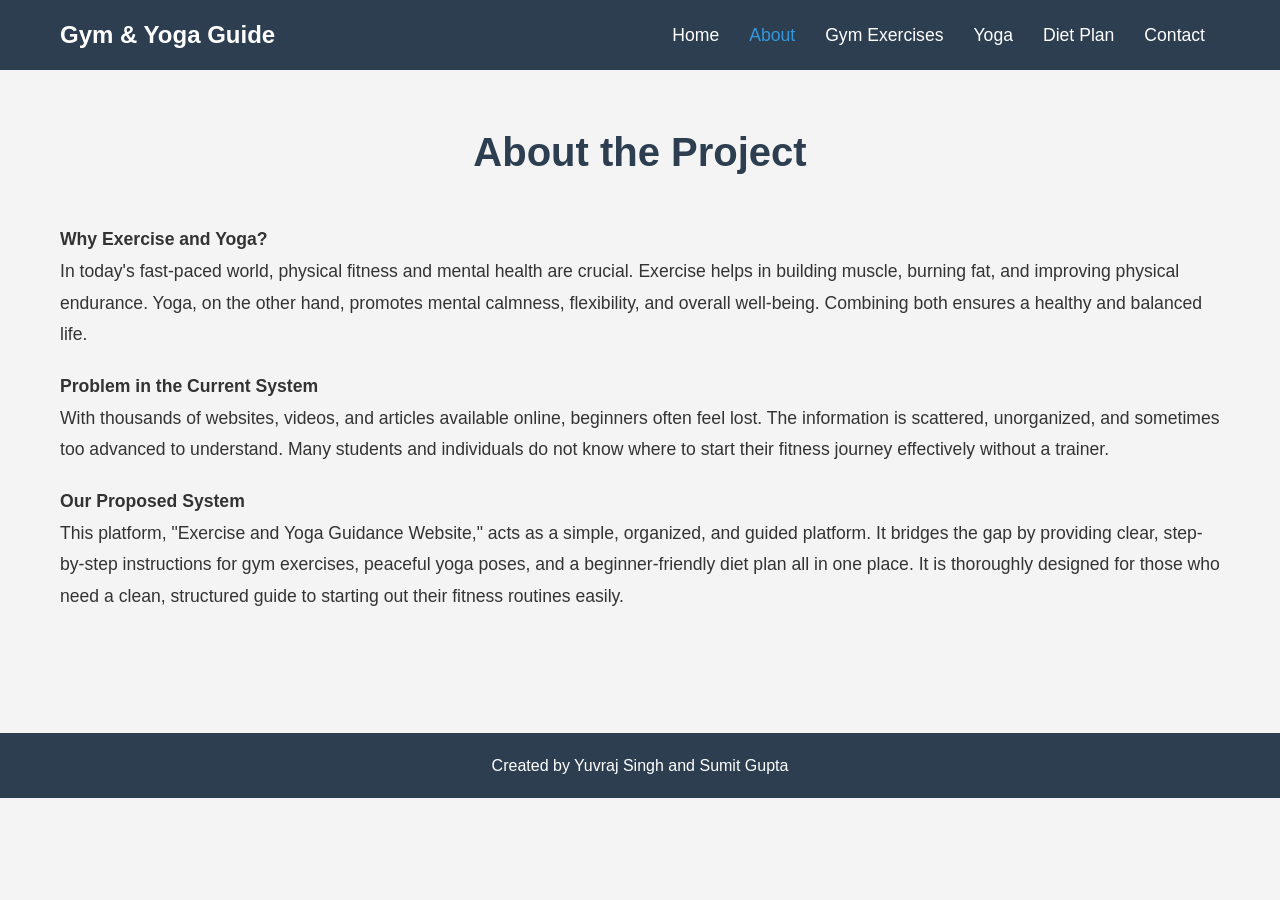
<file: gym-mini-project/about.html>
<!DOCTYPE html>
<html lang="en">

<head>
    <meta charset="UTF-8">
    <meta name="viewport" content="width=device-width, initial-scale=1.0">
    <title>About | Gym & Yoga Guide</title>
    <link rel="stylesheet" href="style.css">
</head>

<body>
    <header>
        <nav class="navbar">
            <a href="index.html" class="logo">Gym & Yoga Guide</a>
            <div class="menu-toggle">&#9776;</div>
            <ul class="nav-links">
                <li><a href="index.html">Home</a></li>
                <li><a href="about.html" class="active">About</a></li>
                <li><a href="gym.html">Gym Exercises</a></li>
                <li><a href="yoga.html">Yoga</a></li>
                <li><a href="diet.html">Diet Plan</a></li>
                <li><a href="contact.html">Contact</a></li>
            </ul>
        </nav>
    </header>

    <section class="section">
        <h2 class="section-title">About the Project</h2>

        <p class="content-text"><strong>Why Exercise and Yoga?</strong><br>
            In today's fast-paced world, physical fitness and mental health are crucial. Exercise helps in building
            muscle, burning fat, and improving physical endurance. Yoga, on the other hand, promotes mental calmness,
            flexibility, and overall well-being. Combining both ensures a healthy and balanced life.</p>

        <p class="content-text"><strong>Problem in the Current System</strong><br>
            With thousands of websites, videos, and articles available online, beginners often feel lost. The
            information is scattered, unorganized, and sometimes too advanced to understand. Many students and
            individuals do not know where to start their fitness journey effectively without a trainer.</p>

        <p class="content-text"><strong>Our Proposed System</strong><br>
            This platform, "Exercise and Yoga Guidance Website," acts as a simple, organized, and guided platform. It
            bridges the gap by providing clear, step-by-step instructions for gym exercises, peaceful yoga poses, and a
            beginner-friendly diet plan all in one place. It is thoroughly designed for those who need a clean,
            structured guide to starting out their fitness routines easily.</p>
    </section>

    <footer>
        <p>Created by Yuvraj Singh and Sumit Gupta</p>
    </footer>

    <script src="script.js"></script>
</body>

</html>
</file>
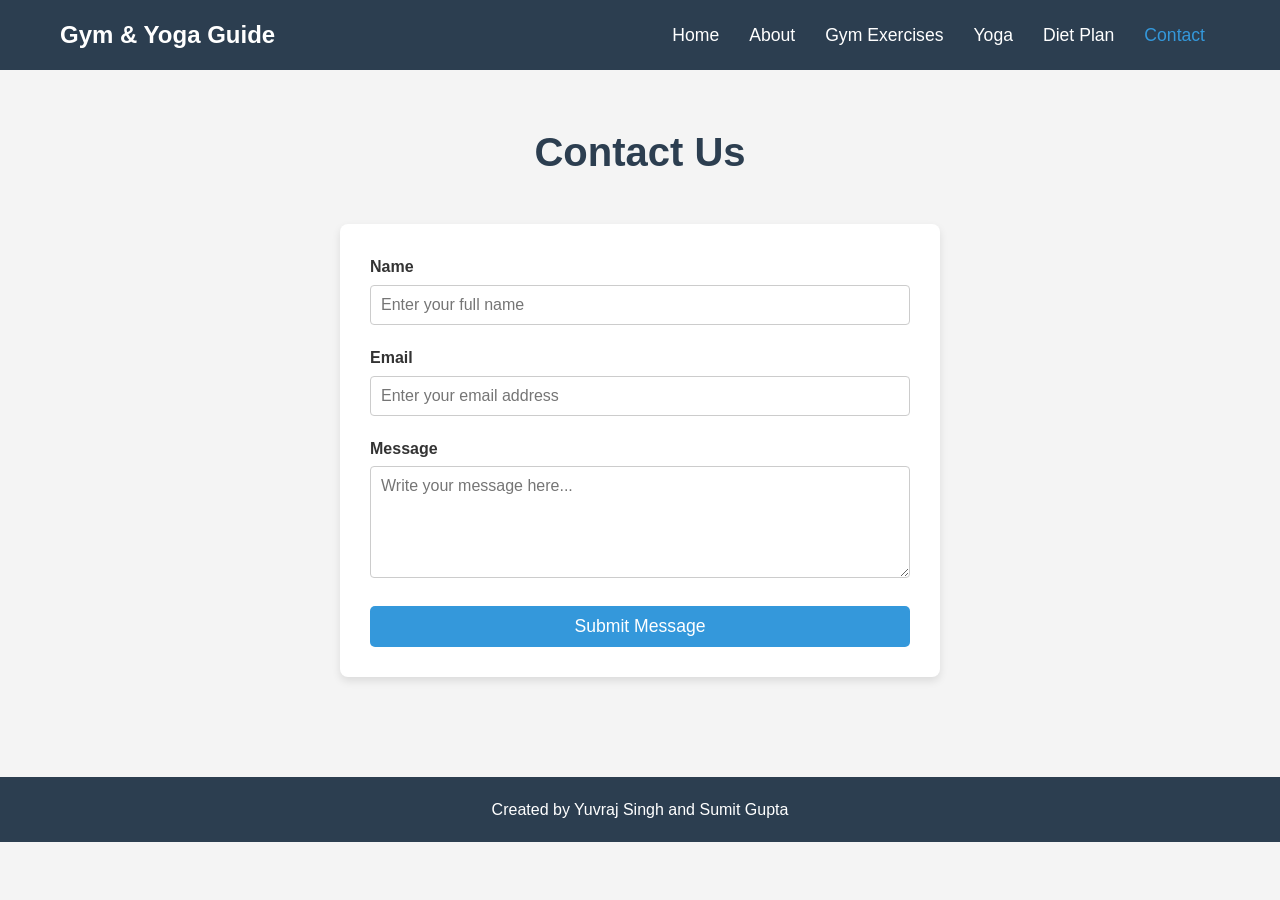
<file: gym-mini-project/contact.html>
<!DOCTYPE html>
<html lang="en">

<head>
    <meta charset="UTF-8">
    <meta name="viewport" content="width=device-width, initial-scale=1.0">
    <title>Contact | Gym & Yoga Guide</title>
    <link rel="stylesheet" href="style.css">
</head>

<body>
    <header>
        <nav class="navbar">
            <a href="index.html" class="logo">Gym & Yoga Guide</a>
            <div class="menu-toggle">&#9776;</div>
            <ul class="nav-links">
                <li><a href="index.html">Home</a></li>
                <li><a href="about.html">About</a></li>
                <li><a href="gym.html">Gym Exercises</a></li>
                <li><a href="yoga.html">Yoga</a></li>
                <li><a href="diet.html">Diet Plan</a></li>
                <li><a href="contact.html" class="active">Contact</a></li>
            </ul>
        </nav>
    </header>

    <section class="section">
        <h2 class="section-title">Contact Us</h2>

        <div class="contact-container">
            <form id="contactForm">
                <div class="form-group">
                    <label for="name">Name</label>
                    <input type="text" id="name" placeholder="Enter your full name">
                    <div class="error-message" id="nameError"></div>
                </div>

                <div class="form-group">
                    <label for="email">Email</label>
                    <input type="email" id="email" placeholder="Enter your email address">
                    <div class="error-message" id="emailError"></div>
                </div>

                <div class="form-group">
                    <label for="message">Message</label>
                    <textarea id="message" rows="5" placeholder="Write your message here..."></textarea>
                    <div class="error-message" id="messageError"></div>
                </div>

                <button type="submit" class="btn"
                    style="width: 100%; border: none; cursor: pointer; font-size: 1.1rem;">Submit Message</button>
            </form>
        </div>
    </section>

    <footer>
        <p>Created by Yuvraj Singh and Sumit Gupta</p>
    </footer>

    <script src="script.js"></script>
</body>

</html>
</file>
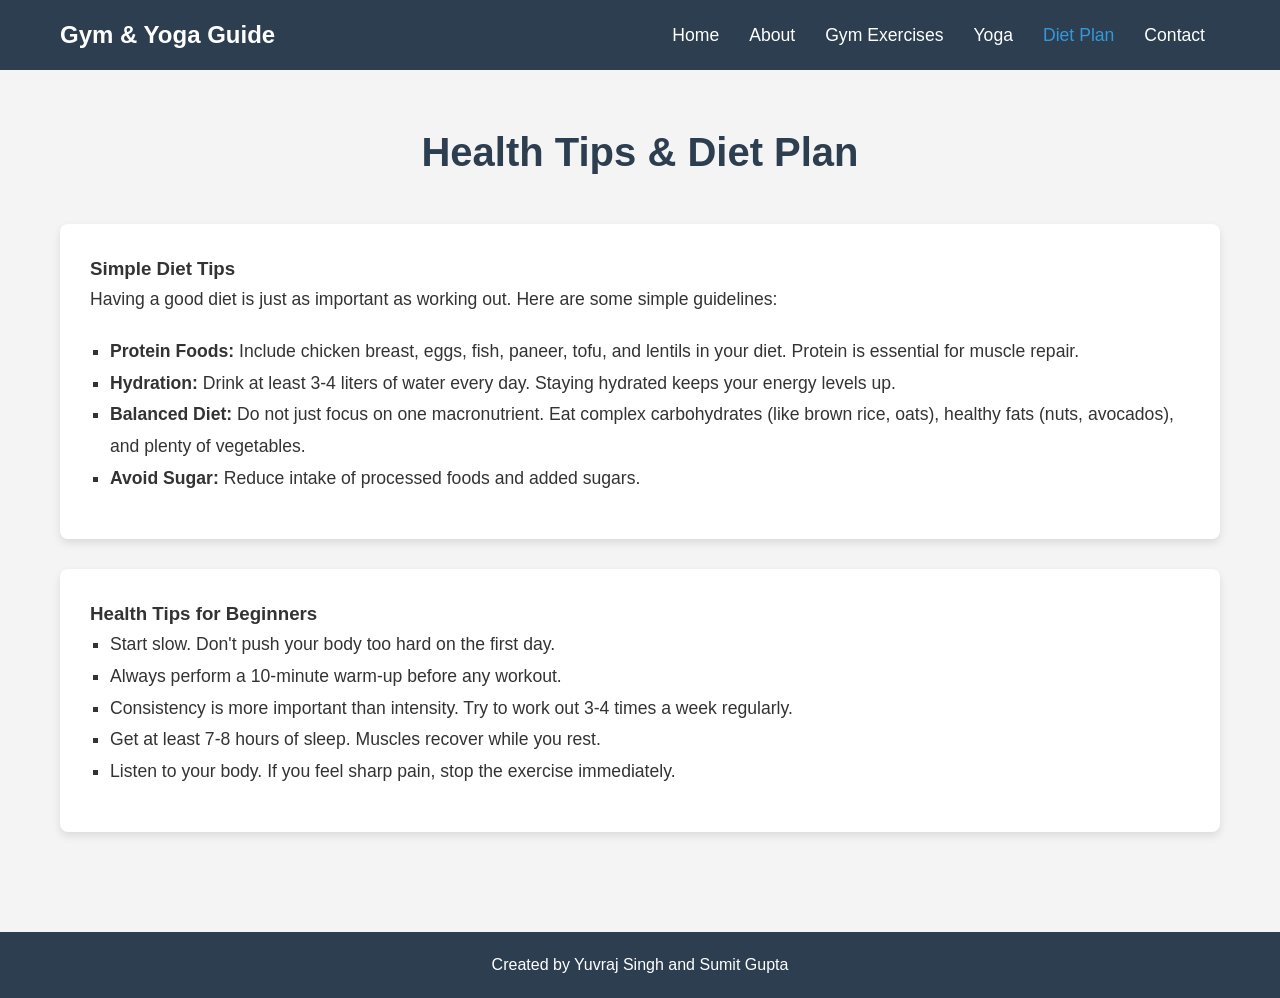
<file: gym-mini-project/diet.html>
<!DOCTYPE html>
<html lang="en">

<head>
    <meta charset="UTF-8">
    <meta name="viewport" content="width=device-width, initial-scale=1.0">
    <title>Diet Plan | Gym & Yoga Guide</title>
    <link rel="stylesheet" href="style.css">
</head>

<body>
    <header>
        <nav class="navbar">
            <a href="index.html" class="logo">Gym & Yoga Guide</a>
            <div class="menu-toggle">&#9776;</div>
            <ul class="nav-links">
                <li><a href="index.html">Home</a></li>
                <li><a href="about.html">About</a></li>
                <li><a href="gym.html">Gym Exercises</a></li>
                <li><a href="yoga.html">Yoga</a></li>
                <li><a href="diet.html" class="active">Diet Plan</a></li>
                <li><a href="contact.html">Contact</a></li>
            </ul>
        </nav>
    </header>

    <section class="section">
        <h2 class="section-title">Health Tips & Diet Plan</h2>

        <div
            style="background: #fff; padding: 30px; border-radius: 8px; box-shadow: 0 4px 8px rgba(0,0,0,0.1); margin-bottom: 30px;">
            <h3>Simple Diet Tips</h3>
            <p class="content-text">Having a good diet is just as important as working out. Here are some simple
                guidelines:</p>
            <ul class="list-items">
                <li><strong>Protein Foods:</strong> Include chicken breast, eggs, fish, paneer, tofu, and lentils in
                    your diet. Protein is essential for muscle repair.</li>
                <li><strong>Hydration:</strong> Drink at least 3-4 liters of water every day. Staying hydrated keeps
                    your energy levels up.</li>
                <li><strong>Balanced Diet:</strong> Do not just focus on one macronutrient. Eat complex carbohydrates
                    (like brown rice, oats), healthy fats (nuts, avocados), and plenty of vegetables.</li>
                <li><strong>Avoid Sugar:</strong> Reduce intake of processed foods and added sugars.</li>
            </ul>
        </div>

        <div style="background: #fff; padding: 30px; border-radius: 8px; box-shadow: 0 4px 8px rgba(0,0,0,0.1);">
            <h3>Health Tips for Beginners</h3>
            <ul class="list-items">
                <li>Start slow. Don't push your body too hard on the first day.</li>
                <li>Always perform a 10-minute warm-up before any workout.</li>
                <li>Consistency is more important than intensity. Try to work out 3-4 times a week regularly.</li>
                <li>Get at least 7-8 hours of sleep. Muscles recover while you rest.</li>
                <li>Listen to your body. If you feel sharp pain, stop the exercise immediately.</li>
            </ul>
        </div>
    </section>

    <footer>
        <p>Created by Yuvraj Singh and Sumit Gupta</p>
    </footer>

    <script src="script.js"></script>
</body>

</html>
</file>
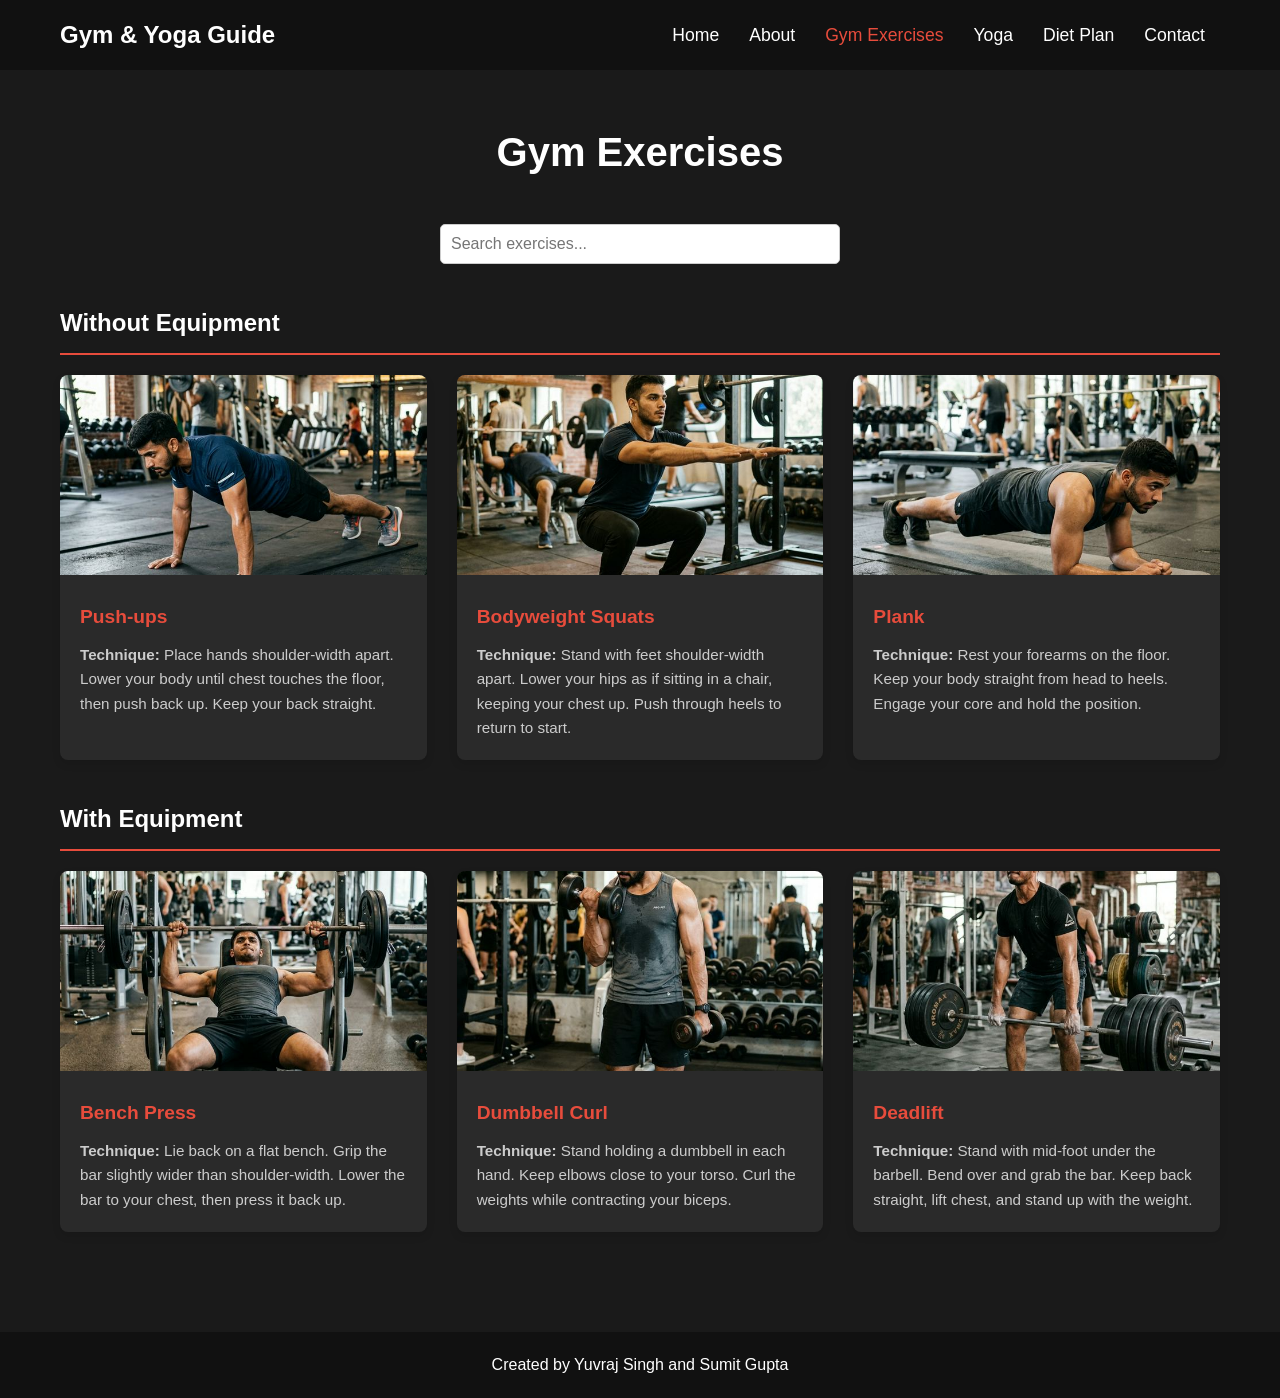
<file: gym-mini-project/gym.html>
<!DOCTYPE html>
<html lang="en">

<head>
    <meta charset="UTF-8">
    <meta name="viewport" content="width=device-width, initial-scale=1.0">
    <title>Gym Exercises | Gym & Yoga Guide</title>
    <link rel="stylesheet" href="style.css">
</head>

<body class="gym-body">
    <header style="background: #111;">
        <nav class="navbar">
            <a href="index.html" class="logo">Gym & Yoga Guide</a>
            <div class="menu-toggle">&#9776;</div>
            <ul class="nav-links">
                <li><a href="index.html">Home</a></li>
                <li><a href="about.html">About</a></li>
                <li><a href="gym.html" class="active" style="color:#e74c3c;">Gym Exercises</a></li>
                <li><a href="yoga.html">Yoga</a></li>
                <li><a href="diet.html">Diet Plan</a></li>
                <li><a href="contact.html">Contact</a></li>
            </ul>
        </nav>
    </header>

    <section class="section">
        <h2 class="section-title">Gym Exercises</h2>

        <div style="text-align: center; margin-bottom: 30px;">
            <input type="text" id="exerciseSearch" placeholder="Search exercises..."
                style="padding: 10px; width: 100%; max-width: 400px; border-radius: 5px; border: 1px solid #ccc; font-size: 1rem;">
        </div>

        <div class="gym-category">
            <h2>Without Equipment</h2>
            <div class="cards-container">
                <div class="card">
                    <img src="images/pushups_ex_1773900926168.png" alt="Push-ups">
                    <div class="card-content">
                        <h3 class="card-title">Push-ups</h3>
                        <p class="card-text"><strong>Technique:</strong> Place hands shoulder-width apart. Lower your
                            body until chest touches the floor, then push back up. Keep your back straight.</p>
                    </div>
                </div>
                <div class="card">
                    <img src="images/squats_ex_1773900941756.png" alt="Squats">
                    <div class="card-content">
                        <h3 class="card-title">Bodyweight Squats</h3>
                        <p class="card-text"><strong>Technique:</strong> Stand with feet shoulder-width apart. Lower
                            your hips as if sitting in a chair, keeping your chest up. Push through heels to return to
                            start.</p>
                    </div>
                </div>
                <div class="card">
                    <img src="images/plank_ex_1773900958178.png" alt="Plank">
                    <div class="card-content">
                        <h3 class="card-title">Plank</h3>
                        <p class="card-text"><strong>Technique:</strong> Rest your forearms on the floor. Keep your body
                            straight from head to heels. Engage your core and hold the position.</p>
                    </div>
                </div>
            </div>
        </div>

        <div class="gym-category">
            <h2>With Equipment</h2>
            <div class="cards-container">
                <div class="card">
                    <img src="images/benchpress_ex_1773900975339.png" alt="Bench Press">
                    <div class="card-content">
                        <h3 class="card-title">Bench Press</h3>
                        <p class="card-text"><strong>Technique:</strong> Lie back on a flat bench. Grip the bar slightly
                            wider than shoulder-width. Lower the bar to your chest, then press it back up.</p>
                    </div>
                </div>
                <div class="card">
                    <img src="images/dumbbell_ex_1773900995934.png" alt="Dumbbell Curl">
                    <div class="card-content">
                        <h3 class="card-title">Dumbbell Curl</h3>
                        <p class="card-text"><strong>Technique:</strong> Stand holding a dumbbell in each hand. Keep
                            elbows close to your torso. Curl the weights while contracting your biceps.</p>
                    </div>
                </div>
                <div class="card">
                    <img src="images/deadlift_ex_1773901013470.png" alt="Deadlift">
                    <div class="card-content">
                        <h3 class="card-title">Deadlift</h3>
                        <p class="card-text"><strong>Technique:</strong> Stand with mid-foot under the barbell. Bend
                            over and grab the bar. Keep back straight, lift chest, and stand up with the weight.</p>
                    </div>
                </div>
            </div>
        </div>
    </section>

    <footer style="background: #111;">
        <p>Created by Yuvraj Singh and Sumit Gupta</p>
    </footer>

    <script src="script.js"></script>
</body>

</html>
</file>
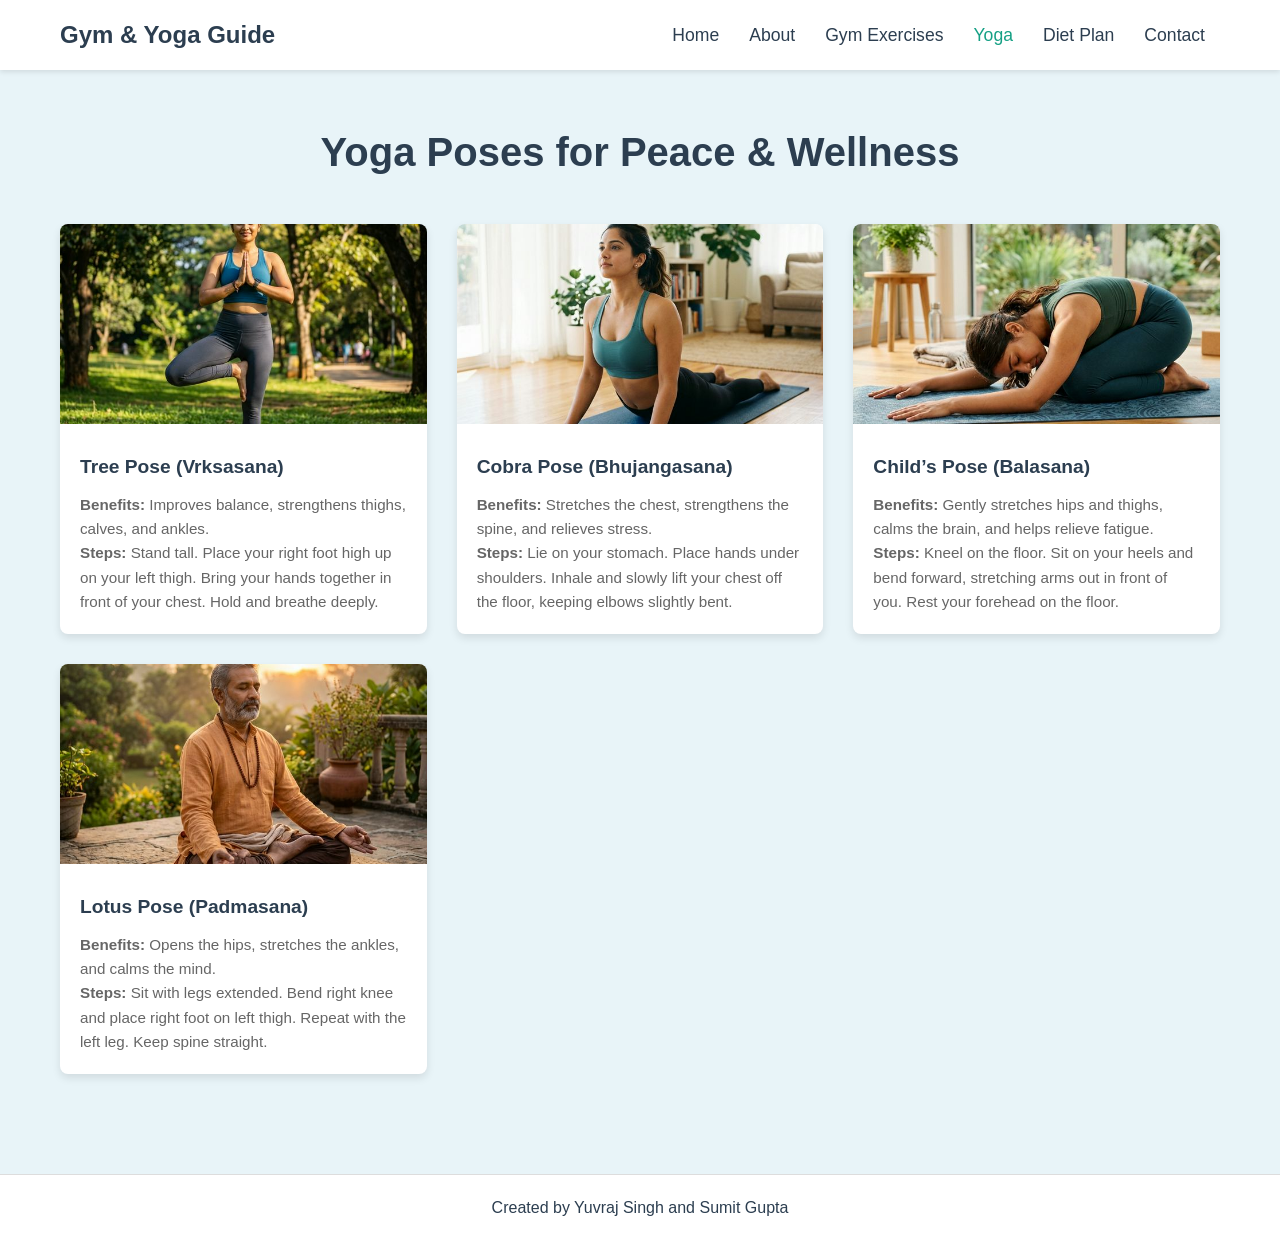
<file: gym-mini-project/yoga.html>
<!DOCTYPE html>
<html lang="en">

<head>
    <meta charset="UTF-8">
    <meta name="viewport" content="width=device-width, initial-scale=1.0">
    <title>Yoga | Gym & Yoga Guide</title>
    <link rel="stylesheet" href="style.css">
</head>

<body class="yoga-body">
    <header style="background: #fff; color: #2c3e50; box-shadow: 0 2px 5px rgba(0,0,0,0.1);">
        <nav class="navbar">
            <a href="index.html" class="logo" style="color: #2c3e50;">Gym & Yoga Guide</a>
            <div class="menu-toggle" style="color: #2c3e50;">&#9776;</div>
            <ul class="nav-links">
                <li><a href="index.html" style="color: #2c3e50;">Home</a></li>
                <li><a href="about.html" style="color: #2c3e50;">About</a></li>
                <li><a href="gym.html" style="color: #2c3e50;">Gym Exercises</a></li>
                <li><a href="yoga.html" class="active" style="color: #16a085;">Yoga</a></li>
                <li><a href="diet.html" style="color: #2c3e50;">Diet Plan</a></li>
                <li><a href="contact.html" style="color: #2c3e50;">Contact</a></li>
            </ul>
        </nav>
    </header>

    <section class="section">
        <h2 class="section-title">Yoga Poses for Peace & Wellness</h2>

        <div class="cards-container">
            <div class="card">
                <img src="images/tree_pose_ex_1773901032654.png" alt="Tree Pose">
                <div class="card-content">
                    <h3 class="card-title">Tree Pose (Vrksasana)</h3>
                    <p class="card-text"><strong>Benefits:</strong> Improves balance, strengthens thighs, calves, and
                        ankles.</p>
                    <p class="card-text"><strong>Steps:</strong> Stand tall. Place your right foot high up on your left
                        thigh. Bring your hands together in front of your chest. Hold and breathe deeply.</p>
                </div>
            </div>
            <div class="card">
                <img src="images/cobra_pose_ex_1773901050660.png" alt="Cobra Pose">
                <div class="card-content">
                    <h3 class="card-title">Cobra Pose (Bhujangasana)</h3>
                    <p class="card-text"><strong>Benefits:</strong> Stretches the chest, strengthens the spine, and
                        relieves stress.</p>
                    <p class="card-text"><strong>Steps:</strong> Lie on your stomach. Place hands under shoulders.
                        Inhale and slowly lift your chest off the floor, keeping elbows slightly bent.</p>
                </div>
            </div>
            <div class="card">
                <img src="images/childs_pose_ex_1773901069639.png" alt="Child's Pose">
                <div class="card-content">
                    <h3 class="card-title">Child’s Pose (Balasana)</h3>
                    <p class="card-text"><strong>Benefits:</strong> Gently stretches hips and thighs, calms the brain,
                        and helps relieve fatigue.</p>
                    <p class="card-text"><strong>Steps:</strong> Kneel on the floor. Sit on your heels and bend forward,
                        stretching arms out in front of you. Rest your forehead on the floor.</p>
                </div>
            </div>
            <div class="card">
                <img src="images/lotus_pose_ex_1773901086017.png" alt="Lotus Pose">
                <div class="card-content">
                    <h3 class="card-title">Lotus Pose (Padmasana)</h3>
                    <p class="card-text"><strong>Benefits:</strong> Opens the hips, stretches the ankles, and calms the
                        mind.</p>
                    <p class="card-text"><strong>Steps:</strong> Sit with legs extended. Bend right knee and place right
                        foot on left thigh. Repeat with the left leg. Keep spine straight.</p>
                </div>
            </div>
        </div>
    </section>

    <footer style="background: #fff; color: #2c3e50; border-top: 1px solid #ddd;">
        <p>Created by Yuvraj Singh and Sumit Gupta</p>
    </footer>

    <script src="script.js"></script>
</body>

</html>
</file>
<file: gym-mini-project/style.css>
* {
    margin: 0;
    padding: 0;
    box-sizing: border-box;
    font-family: 'Segoe UI', Tahoma, Geneva, Verdana, sans-serif;
}

body {
    line-height: 1.6;
    background-color: #f4f4f4;
    color: #333;
}

/* Navbar */
header {
    background: #2c3e50;
    color: #fff;
    padding: 1rem 0;
    position: sticky;
    top: 0;
    z-index: 1000;
}

.navbar {
    display: flex;
    justify-content: space-between;
    align-items: center;
    max-width: 1200px;
    margin: 0 auto;
    padding: 0 20px;
    position: relative;
}

.logo {
    font-size: 1.5rem;
    font-weight: bold;
    text-decoration: none;
    color: #fff;
}

.nav-links {
    list-style: none;
    display: flex;
}

.nav-links li {
    padding: 0 15px;
}

.nav-links a {
    color: #fff;
    text-decoration: none;
    font-size: 1.1rem;
    transition: color 0.3s;
}

.nav-links a:hover,
.nav-links a.active {
    color: #3498db;
}

.menu-toggle {
    display: none;
    font-size: 1.5rem;
    cursor: pointer;
}

/* Hero Section */
.hero {
    background: linear-gradient(rgba(0, 0, 0, 0.6), rgba(0, 0, 0, 0.6)), url('images/hero_gym_1773900854713.png') no-repeat center center/cover;
    height: 70vh;
    display: flex;
    flex-direction: column;
    justify-content: center;
    align-items: center;
    text-align: center;
    color: #fff;
    padding: 0 20px;
}

.hero h1 {
    font-size: 3rem;
    margin-bottom: 15px;
}

.hero p {
    font-size: 1.2rem;
    max-width: 600px;
    margin-bottom: 20px;
}

.btn {
    display: inline-block;
    padding: 10px 20px;
    background: #3498db;
    color: #fff;
    text-decoration: none;
    border-radius: 5px;
    transition: background 0.3s;
}

.btn:hover {
    background: #2980b9;
}

/* Sections */
.section {
    padding: 50px 20px;
    max-width: 1200px;
    margin: 0 auto;
}

.section-title {
    text-align: center;
    font-size: 2.5rem;
    margin-bottom: 40px;
    color: #2c3e50;
}

/* Cards */
.cards-container {
    display: grid;
    grid-template-columns: repeat(auto-fit, minmax(280px, 1fr));
    gap: 30px;
}

.card {
    background: #fff;
    border-radius: 8px;
    overflow: hidden;
    box-shadow: 0 4px 8px rgba(0, 0, 0, 0.1);
    transition: transform 0.3s ease, box-shadow 0.3s ease;
    height: 100%;
}

.card:hover {
    transform: translateY(-5px);
    box-shadow: 0 6px 15px rgba(0, 0, 0, 0.2);
}

.card img {
    width: 100%;
    height: 200px;
    object-fit: cover;
}

.card-content {
    padding: 20px;
}

.card-title {
    font-size: 1.2rem;
    margin-bottom: 10px;
    color: #2c3e50;
}

.card-text {
    font-size: 0.95rem;
    color: #666;
}

/* Form and lists */
.content-text {
    font-size: 1.1rem;
    line-height: 1.8;
    margin-bottom: 20px;
}

.list-items {
    list-style-type: square;
    margin-left: 20px;
    font-size: 1.1rem;
    line-height: 1.8;
    margin-bottom: 15px;
}

/* Gym category layout */
.gym-category {
    margin-top: 40px;
}

.gym-category h2 {
    border-bottom: 2px solid #e74c3c;
    padding-bottom: 10px;
    margin-bottom: 20px;
}

/* Specific themes */
.gym-body {
    background-color: #1a1a1a;
    color: #f4f4f4;
}

.gym-body .section-title {
    color: #fff;
}

.gym-body .card {
    background: #2a2a2a;
}

.gym-body .card-title {
    color: #e74c3c;
}

.gym-body .card-text {
    color: #ccc;
}

.gym-category h2 {
    color: #fff;
}

.yoga-body {
    background-color: #e8f4f8;
}

/* Contact form */
.contact-container {
    max-width: 600px;
    margin: 0 auto;
    background: #fff;
    padding: 30px;
    border-radius: 8px;
    box-shadow: 0 4px 8px rgba(0, 0, 0, 0.1);
}

.form-group {
    margin-bottom: 20px;
}

.form-group label {
    display: block;
    margin-bottom: 5px;
    font-weight: bold;
}

.form-group input,
.form-group textarea {
    width: 100%;
    padding: 10px;
    border: 1px solid #ccc;
    border-radius: 4px;
    font-size: 1rem;
}

.error-message {
    color: red;
    font-size: 0.9rem;
    display: none;
    margin-top: 5px;
}

/* Footer */
footer {
    background: #2c3e50;
    color: #fff;
    text-align: center;
    padding: 20px 0;
    margin-top: 50px;
}

/* Responsive Menu */
@media (max-width: 768px) {
    .nav-links {
        display: none;
        flex-direction: column;
        width: 100%;
        position: absolute;
        top: 100%;
        left: 0;
        background: #2c3e50;
        text-align: center;
        padding: 10px 0;
    }

    .nav-links.active {
        display: flex;
    }

    .nav-links li {
        padding: 15px 0;
        border-bottom: 1px solid rgba(255, 255, 255, 0.1);
    }

    .nav-links a {
        color: #fff !important;
    }

    .menu-toggle {
        display: block;
    }

    .hero h1 {
        font-size: 2rem;
    }
}
</file>
